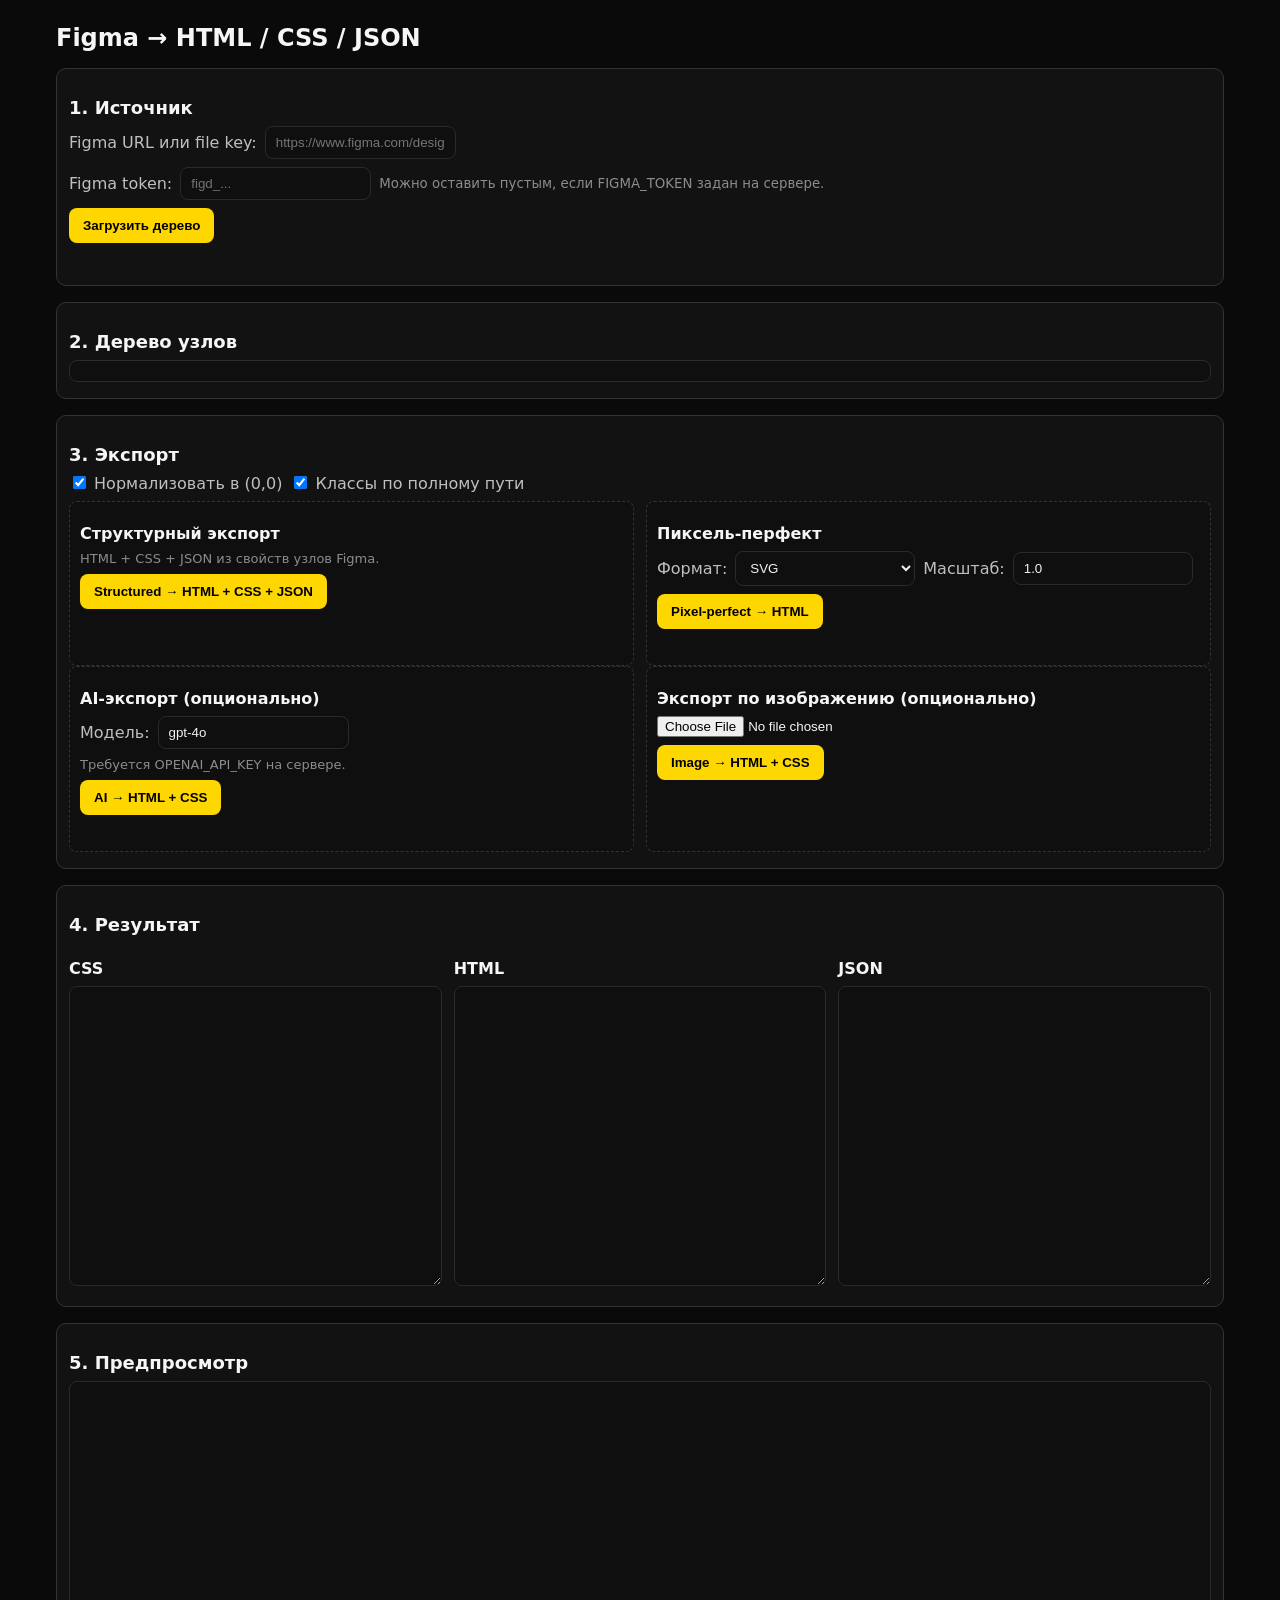
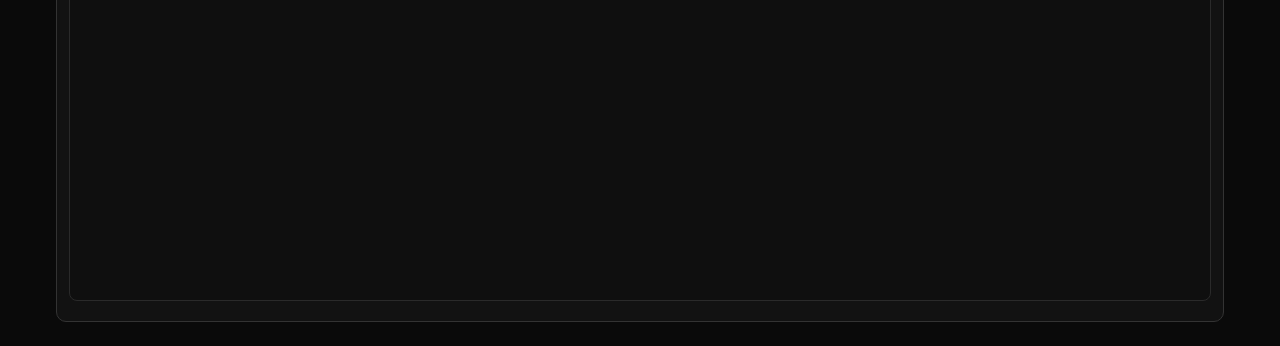
<file: static/index.html>
<!doctype html>
<html lang="ru">
<head>
  <meta charset="utf-8" />
  <title>Figma → HTML / CSS / JSON</title>
  <meta name="viewport" content="width=device-width, initial-scale=1" />
  <link href="/static/styles.css" rel="stylesheet" />
</head>
<body>
  <div class="container">
    <h1>Figma → HTML / CSS / JSON</h1>

    <section class="panel">
      <h2>1. Источник</h2>
      <div class="row">
        <label>Figma URL или file key:</label>
        <input id="fileRef" type="text" placeholder="https://www.figma.com/design/&lt;key&gt;/&lt;name&gt;" />
      </div>
      <div class="row">
        <label>Figma token:</label>
        <input id="token" type="password" placeholder="figd_..." />
        <small>Можно оставить пустым, если FIGMA_TOKEN задан на сервере.</small>
      </div>
      <button id="loadBtn">Загрузить дерево</button>
      <div id="loadStatus" class="status"></div>
    </section>

    <section class="panel">
      <h2>2. Дерево узлов</h2>
      <div id="tree" class="tree"></div>
    </section>

    <section class="panel">
      <h2>3. Экспорт</h2>
      <div class="row">
        <label><input id="normalize" type="checkbox" checked /> Нормализовать в (0,0)</label>
        <label><input id="labelFullPath" type="checkbox" checked /> Классы по полному пути</label>
      </div>

      <div class="grid2">
        <div class="box">
          <h3>Структурный экспорт</h3>
          <p class="hint">HTML + CSS + JSON из свойств узлов Figma.</p>
          <button id="structuredBtn">Structured → HTML + CSS + JSON</button>
          <div id="structuredStatus" class="status"></div>
        </div>

        <div class="box">
          <h3>Пиксель-перфект</h3>
          <div class="row">
            <label>Формат:</label>
            <select id="pixelFormat">
              <option value="svg">SVG</option>
              <option value="png">PNG</option>
            </select>
            <label>Масштаб:</label>
            <input id="pixelScale" type="number" min="0.1" max="4" step="0.1" value="1.0" style="width:90px" />
          </div>
          <button id="pixelBtn">Pixel-perfect → HTML</button>
          <div id="pixelStatus" class="status"></div>
        </div>
      </div>

      <div class="grid2">
        <div class="box">
          <h3>AI-экспорт (опционально)</h3>
          <div class="row">
            <label>Модель:</label>
            <input id="aiModel" type="text" value="gpt-4o" style="min-width:160px" />
          </div>
          <p class="hint">Требуется OPENAI_API_KEY на сервере.</p>
          <button id="aiBtn">AI → HTML + CSS</button>
          <div id="aiStatus" class="status"></div>
        </div>

        <div class="box">
          <h3>Экспорт по изображению (опционально)</h3>
          <div class="row">
            <input id="imgFile" type="file" accept="image/png,image/jpeg,image/webp,image/gif" />
          </div>
          <button id="imgBtn">Image → HTML + CSS</button>
          <div id="imgStatus" class="status"></div>
        </div>
      </div>
    </section>

    <section class="panel">
      <h2>4. Результат</h2>
      <div class="split-3">
        <div>
          <h3>CSS</h3>
          <textarea id="cssOut" spellcheck="false"></textarea>
        </div>
        <div>
          <h3>HTML</h3>
          <textarea id="htmlOut" spellcheck="false"></textarea>
        </div>
        <div>
          <h3>JSON</h3>
          <textarea id="jsonOut" spellcheck="false"></textarea>
        </div>
      </div>
    </section>

    <section class="panel">
      <h2>5. Предпросмотр</h2>
      <iframe id="preview" class="preview" sandbox="allow-same-origin"></iframe>
    </section>
  </div>

  <script src="/static/main.js" defer></script>
</body>
</html>
</file>
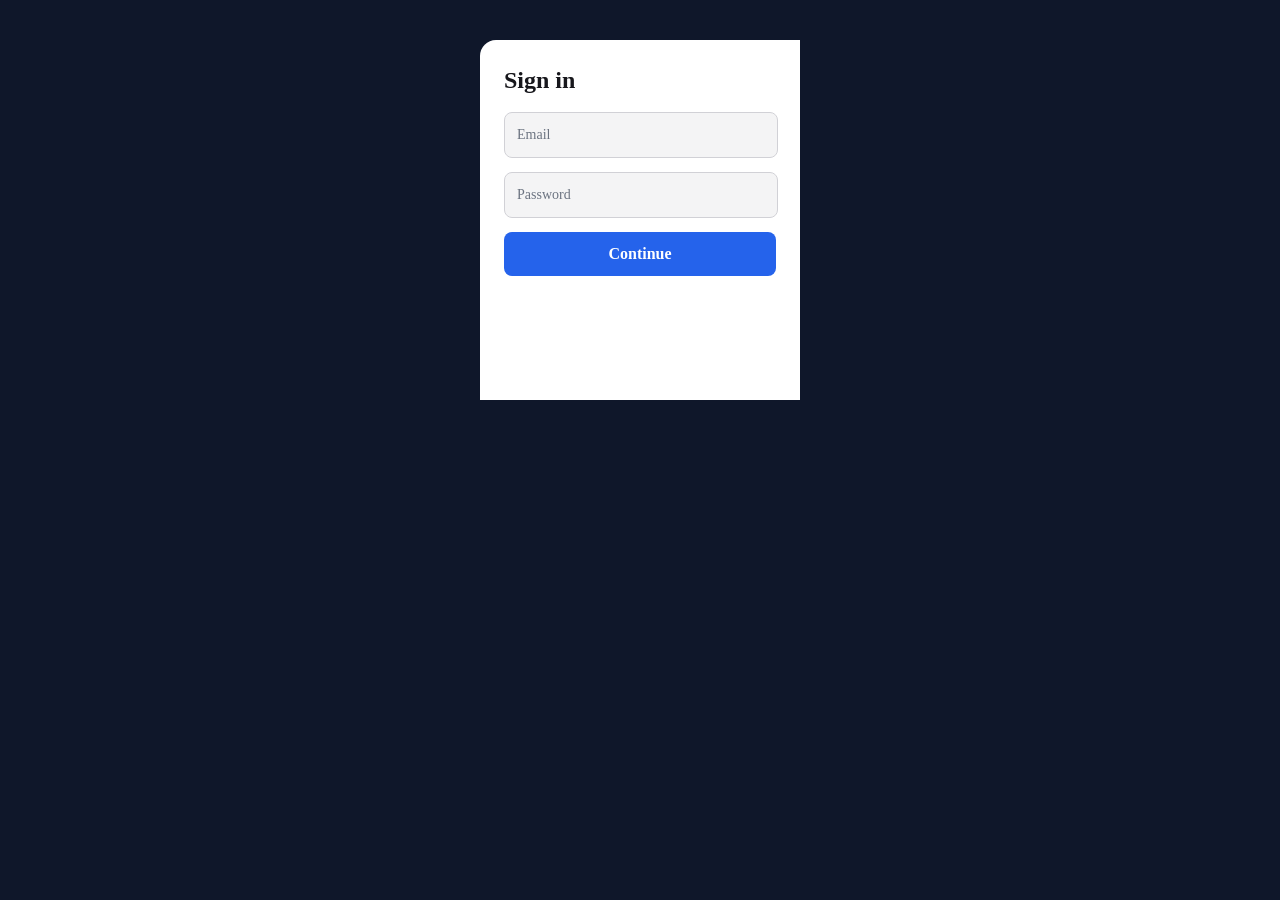
<file: examples/demo_preview.html>
<!doctype html>
<html lang="en">
<head>
<meta charset="utf-8" />
<title>Demo export preview</title>
<style>
body { margin: 0; padding: 40px; background: #0f172a; }
/* Base container for preview */
.figma-export-canvas {
  position: relative;
  width: 320px;
  height: 360px;
  overflow: hidden;
}

/* Document/Page 1/Login Card (10:2) */
.Document__Page_1__Login_Card {
  position: absolute;
  left: 0px;
  top: 0px;
  width: 320px;
  height: 360px;
  overflow: hidden;
  background: #ffffff;
  border-radius: 16px;
  box-shadow: 0px 8px 24px rgba(13,23,41,0.15);
  display: flex;
  flex-direction: column;
  gap: 16px;
  padding: 24px 24px 24px 24px;
  justify-content: flex-start;
  align-items: flex-start;
}

/* Document/Page 1/Login Card/Title (10:3) */
.Document__Page_1__Login_Card__Title {
  position: absolute;
  left: 24px;
  top: 24px;
  width: 272px;
  height: 32px;
  font-family: Inter;
  font-size: 24px;
  font-weight: 700;
  text-align: left;
  line-height: 32px;
  letter-spacing: 0.00px;
  color: #17171c;
  white-space: pre-wrap;
}

/* Document/Page 1/Login Card/Email field (10:4) */
.Document__Page_1__Login_Card__Email_field {
  position: absolute;
  left: 24px;
  top: 72px;
  width: 272px;
  height: 44px;
  background: #f4f4f5;
  border: 1px solid #d1d1d6;
  border-radius: 8px;
}

/* Document/Page 1/Login Card/Email field/Label (10:5) */
.Document__Page_1__Login_Card__Email_field__Label {
  position: absolute;
  left: 12px;
  top: 12px;
  width: 120px;
  height: 20px;
  font-family: Inter;
  font-size: 14px;
  font-weight: 400;
  text-align: left;
  line-height: 20px;
  color: #6b7380;
  white-space: pre-wrap;
}

/* Document/Page 1/Login Card/Password field (10:6) */
.Document__Page_1__Login_Card__Password_field {
  position: absolute;
  left: 24px;
  top: 132px;
  width: 272px;
  height: 44px;
  background: #f4f4f5;
  border: 1px solid #d1d1d6;
  border-radius: 8px;
}

/* Document/Page 1/Login Card/Password field/Label (10:7) */
.Document__Page_1__Login_Card__Password_field__Label {
  position: absolute;
  left: 12px;
  top: 12px;
  width: 140px;
  height: 20px;
  font-family: Inter;
  font-size: 14px;
  font-weight: 400;
  text-align: left;
  line-height: 20px;
  color: #6b7380;
  white-space: pre-wrap;
}

/* Document/Page 1/Login Card/Primary button (10:8) */
.Document__Page_1__Login_Card__Primary_button {
  position: absolute;
  left: 24px;
  top: 192px;
  width: 272px;
  height: 44px;
  background: #2563eb;
  border-radius: 8px;
}

/* Document/Page 1/Login Card/Primary button/Caption (10:9) */
.Document__Page_1__Login_Card__Primary_button__Caption {
  position: absolute;
  left: 0px;
  top: 12px;
  width: 272px;
  height: 20px;
  font-family: Inter;
  font-size: 16px;
  font-weight: 600;
  text-align: center;
  line-height: 20px;
  color: #ffffff;
  white-space: pre-wrap;
}

</style>
</head>
<body>
<div class="figma-export-canvas" style="width:320px;height:360px;margin:0 auto;">
<div class="Document__Page_1__Login_Card" data-figma-id="10:2"><div class="Document__Page_1__Login_Card__Title" data-figma-id="10:3">Sign in</div><div class="Document__Page_1__Login_Card__Email_field" data-figma-id="10:4"><div class="Document__Page_1__Login_Card__Email_field__Label" data-figma-id="10:5">Email</div></div><div class="Document__Page_1__Login_Card__Password_field" data-figma-id="10:6"><div class="Document__Page_1__Login_Card__Password_field__Label" data-figma-id="10:7">Password</div></div><div class="Document__Page_1__Login_Card__Primary_button" data-figma-id="10:8"><div class="Document__Page_1__Login_Card__Primary_button__Caption" data-figma-id="10:9">Continue</div></div></div>
</div>
</body>
</html>
</file>
<file: static/styles.css>
* { box-sizing: border-box; }
body {
  margin: 0; padding: 0;
  font-family: system-ui, -apple-system, Segoe UI, Roboto, Arial, sans-serif;
  background: #0a0a0a; color: #f6f6f6;
}
.container { max-width: 1200px; margin: 24px auto; padding: 0 16px; }
h1 { margin: 0 0 16px; font-size: 24px; }
h2 { margin: 16px 0 8px; font-size: 18px; }
h3 { margin: 12px 0 8px; font-size: 16px; }
.panel {
  border: 1px solid #333; border-radius: 10px;
  padding: 12px 12px 16px; margin-bottom: 16px;
  background: #121212;
}
.row { display: flex; gap: 8px; align-items: center; margin: 8px 0; flex-wrap: wrap; }
label { color: #bfbfbf; }
input[type="text"], input[type="password"], select, input[type="number"] {
  background: #0f0f0f; color: #f2f2f2;
  border: 1px solid #2a2a2a; padding: 8px 10px; border-radius: 8px;
  min-width: 180px;
}
button {
  background: #ffd700; color: #000; border: 0; border-radius: 8px;
  padding: 10px 14px; cursor: pointer; font-weight: 600;
}
button:hover { filter: brightness(0.95); }
.status { margin-top: 8px; min-height: 18px; color: #aaa; }
.hint { color: #8c8c8c; margin: 4px 0 8px; font-size: 13px; }
.badge {
  font-size: 11px; color: #cfcfcf; background: #1c1c1c;
  border: 1px solid #333; border-radius: 4px; padding: 1px 6px; margin-left: 6px;
}

.tree {
  border: 1px solid #2b2b2b; border-radius: 8px; padding: 10px; background: #0f0f0f;
  max-height: 480px; overflow: auto; font-size: 14px;
}
.node { display: flex; align-items: center; gap: 6px; padding: 3px 0; }
.node .toggle {
  width: 16px; height: 16px; border: 1px solid #3a3a3a; border-radius: 4px;
  display: inline-flex; align-items: center; justify-content: center; cursor: pointer;
  user-select: none; font-size: 10px; background: #141414;
}
.node .toggle.empty { opacity: 0.25; cursor: default; }
.node .id { color: #888; margin-left: 6px; font-family: ui-monospace, SFMono-Regular, Menlo, Consolas, monospace; font-size: 12px; }
.children { margin-left: 20px; display: none; }
.children.open { display: block; }

.split-3 { display: grid; grid-template-columns: 1fr 1fr 1fr; gap: 12px; margin-top: 12px; }
.grid2 { display: grid; grid-template-columns: 1fr 1fr; gap: 12px; }
.box { border: 1px dashed #333; border-radius: 8px; padding: 10px; background: #0f0f0f; }

textarea {
  width: 100%; height: 300px; resize: vertical; padding: 8px;
  background: #0f0f0f; color: #eaeaea; border: 1px solid #2a2a2a; border-radius: 8px;
  font-family: ui-monospace, SFMono-Regular, Menlo, Consolas, monospace;
  font-size: 13px; line-height: 1.35;
}
small { color: #8c8c8c; }

.preview-bar { margin-bottom: 8px; color: #bfbfbf; }
.preview {
  width: 100%; height: 520px; border: 1px solid #2a2a2a; border-radius: 8px; background: #0f0f0f;
}
</file>
